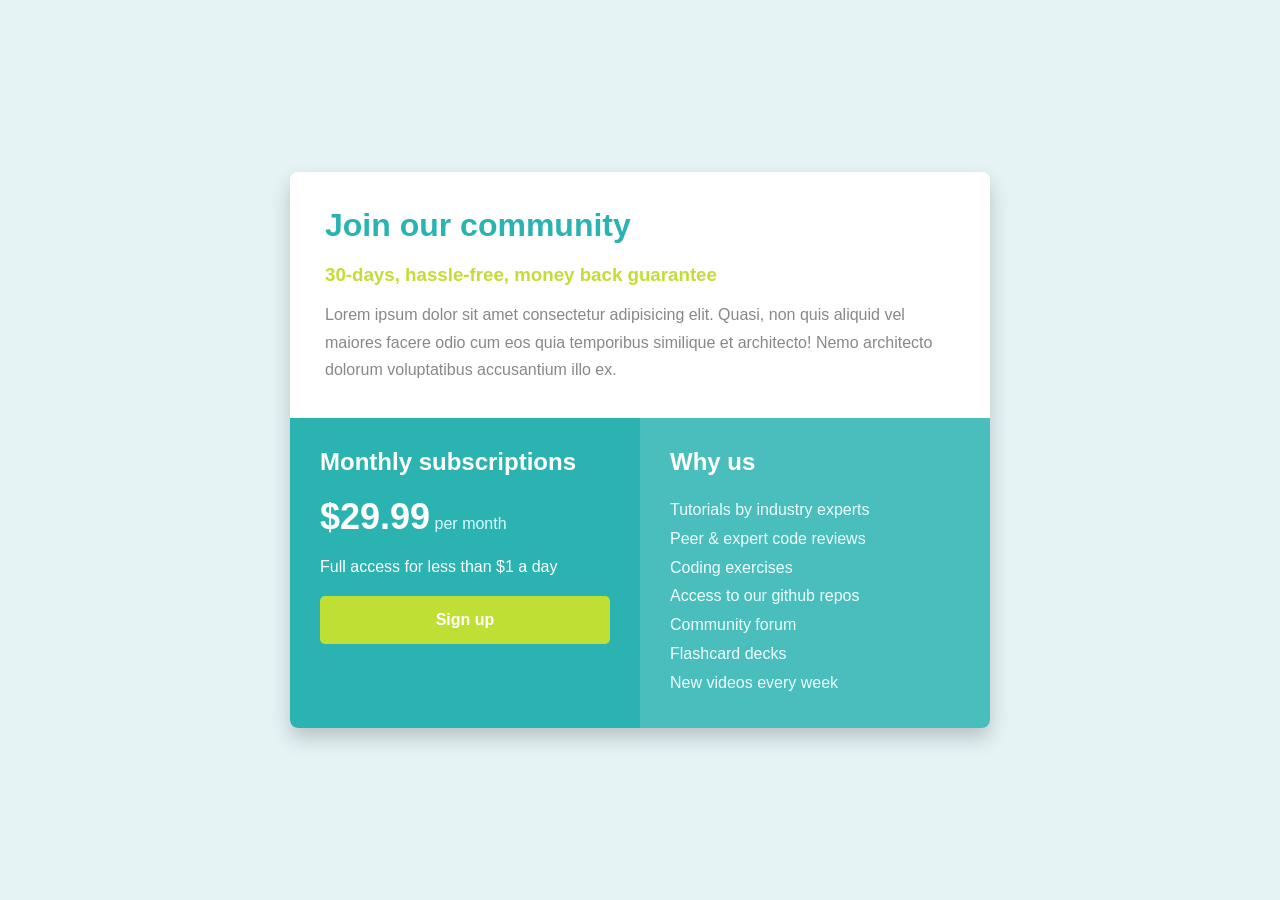
<file: indexCSSLayout.html>
<!DOCTYPE html>
<html lang="en">
<head>
    <meta charset="UTF-8">
    <meta name="viewport" content="width=device-width, initial-scale=1.0">
    <title>Join Our Community</title>
    <link rel="stylesheet" href="styleCSSLayout.css">
</head>
<body>

<div class="container">

    <div class="top">
        <h1>Join our community</h1>

        <h3>30-days, hassle-free, money back guarantee</h3>

        <p>
            Lorem ipsum dolor sit amet consectetur adipisicing elit.
            Quasi, non quis aliquid vel maiores facere odio cum eos quia
            temporibus similique et architecto! Nemo architecto dolorum
            voluptatibus accusantium illo ex.
        </p>
    </div>

    <div class="bottom">

        <div class="left">
            <h2>Monthly subscriptions</h2>

            <p class="price">
                <span>$29.99</span> per month
            </p>

            <p>Full access for less than $1 a day</p>

            <button>Sign up</button>
        </div>

        <div class="right">
            <h2>Why us</h2>

            <ul>
                <li>Tutorials by industry experts</li>
                <li>Peer & expert code reviews</li>
                <li>Coding exercises</li>
                <li>Access to our github repos</li>
                <li>Community forum</li>
                <li>Flashcard decks</li>
                <li>New videos every week</li>
            </ul>
        </div>

    </div>

</div>

</body>
</html>
</file>
<file: styleCSSLayout.css>
*{
    margin:0;
    padding:0;
    box-sizing:border-box;
}

body{
    font-family:Arial, Helvetica, sans-serif;
    background:#e6f3f5;
    display:flex;
    justify-content:center;
    align-items:center;
    min-height:100vh;
    padding:20px;
}

.container{
    width:700px;
    background:white;
    border-radius:8px;
    overflow:hidden;
    box-shadow:0 10px 20px rgba(0,0,0,.2);
}

.top{
    padding:35px;
}

.top h1{
    color:#2bb3b1;
    margin-bottom:20px;
}

.top h3{
    color:#c0df34;
    margin-bottom:15px;
}

.top p{
    color:#888;
    line-height:1.7;
}

.bottom{
    display:flex;
}

.left,
.right{
    width:50%;
    padding:30px;
    color:white;
}

.left{
    background:#2bb3b1;
}

.right{
    background:#4abebd;
}

.left h2,
.right h2{
    margin-bottom:20px;
}

.price{
    margin-bottom:15px;
    color:#d9ffff;
}

.price span{
    font-size:36px;
    font-weight:bold;
    color:white;
}

.left p{
    margin-bottom:20px;
}

button{
    width:100%;
    padding:15px;
    border:none;
    border-radius:5px;
    background:#c0df34;
    color:white;
    font-size:16px;
    font-weight:bold;
    cursor:pointer;
}

button:hover{
    opacity:.9;
}

.right ul{
    list-style:none;
    line-height:1.8;
    color:#eefefe;
}

/* Responsive Design */

@media (max-width:768px){

    .container{
        width:100%;
    }

    .bottom{
        flex-direction:column;
    }

    .left,
    .right{
        width:100%;
    }
}
</file>
